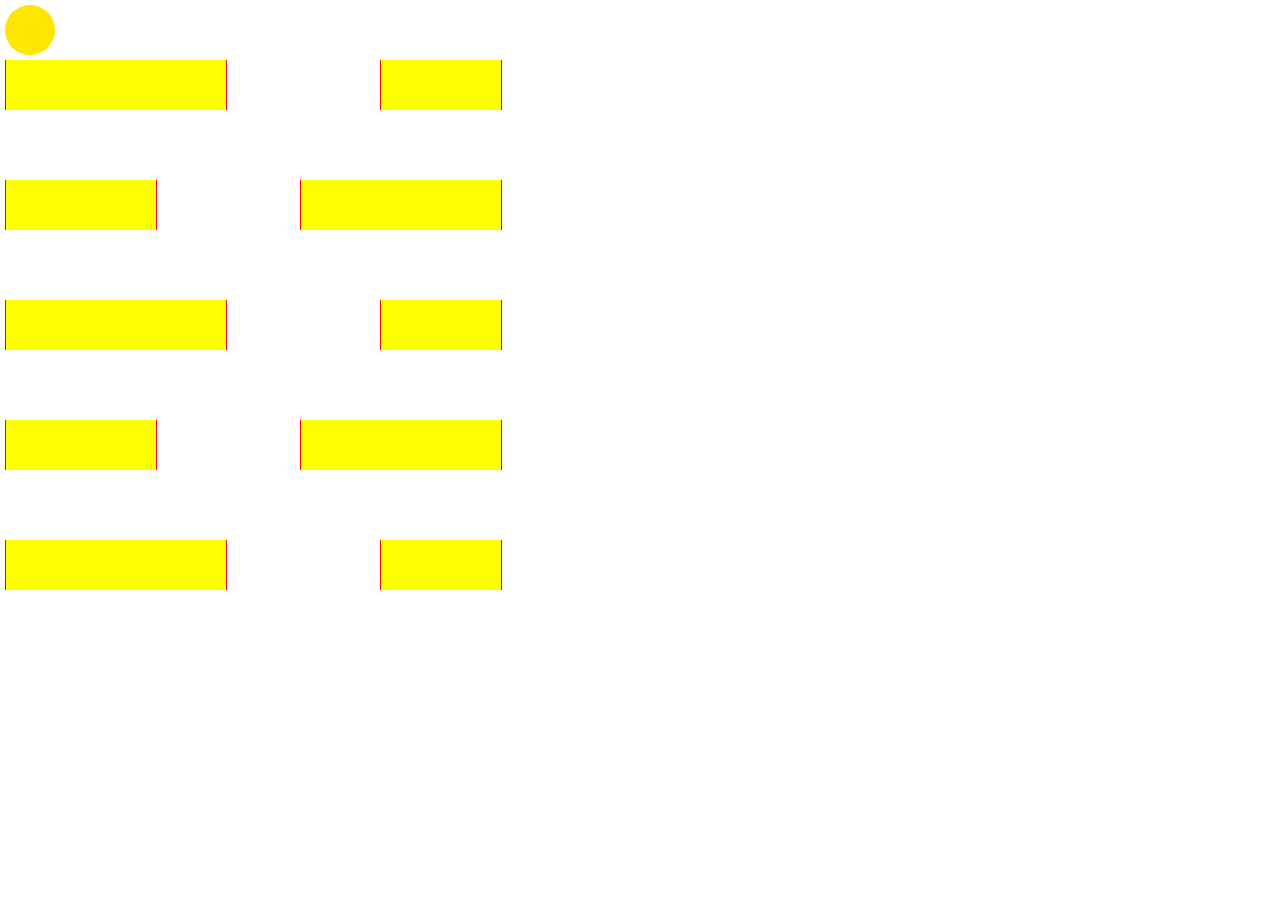
<file: web developer/ball animation/index.html>
<!DOCTYPE html>
<html lang="en">
<head>
    <meta charset="UTF-8">
    <meta http-equiv="X-UA-Compatible" content="IE=edge">
    <meta name="viewport" content="width=device-width, initial-scale=1.0">
    <title> BALL Game</title>
    <link rel="stylesheet" href="style.css">
</head>
<body>
    <div class="ball"></div>
    <div class="wall1"></div>
    <div class="wall2"></div>
    <div class="wall3"></div>
    <div class="wall4"></div>
    <div class="wall5"></div>
    <div class="wall6"></div>
    <div class="wall7"></div>
    <div class="wall8"></div>
    <div class="wall9"></div>
    <div class="wall10"></div>
    <div class="wall11"></div>
</body>
</html>
</file>
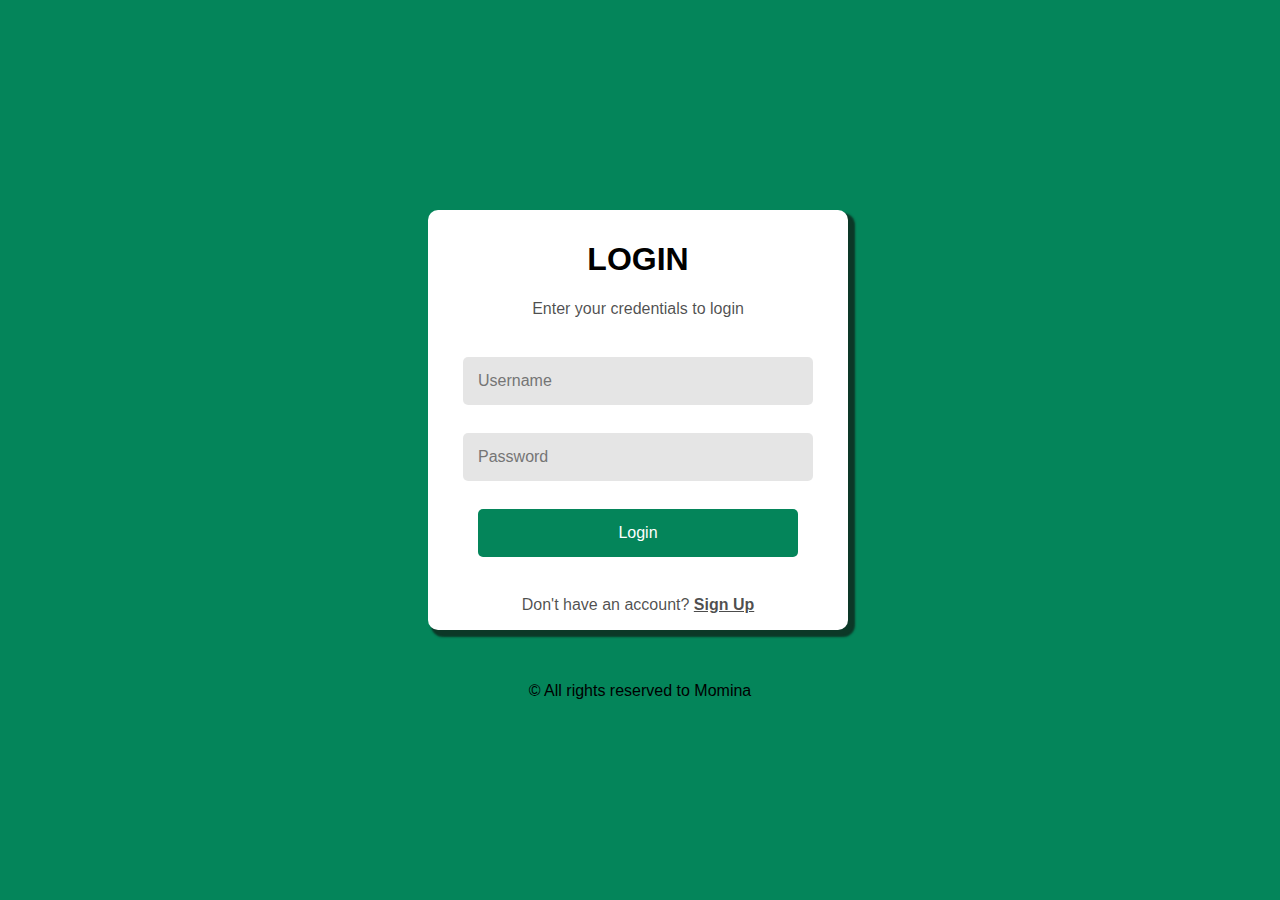
<file: web developer/form 1 by momina/index.html>
<!DOCTYPE html>
<html lang="en">
<head>
    <meta charset="UTF-8">
    <meta http-equiv="X-UA-Compatible" content="IE=edge">
    <meta name="viewport" content="width=device-width, initial-scale=1.0">
    <title>Login</title>
    <style>
        *{
    font-family: 'Franklin Gothic Medium', 'Arial Narrow', Arial, sans-serif;
}
    </style>
</head>
<body style=" background-color: rgb(4, 133, 90);">

        <form style="margin-top: 210px;
        margin-left: 420px;
        width: 400px;
        height: 400px;
        text-align: center;
        padding: 10px;
        background-color: rgba(255,255,255);
        border-radius: 10px;
        box-shadow: 5px 5px 2px 2px rgba(16, 20, 16, 0.685);">

            <h1 style="text-transform: uppercase;">Login</h1>
            <p style="color: rgb(0, 0, 0,0.7);">Enter your credentials to login</p><br>

            <input type="text" name="username"placeholder="Username" 
            style="border: none;
            background-color:rgb(0,0,0,0.1);
            padding: 15px;
            border-radius: 5px;
            width: 80%;
            margin: 5px;
            font-size: medium;"><br><br>

            <input type="password" name="password"placeholder="Password" 
            style="border: none;
            background-color:rgb(0,0,0,0.1);
            padding: 15px;
            border-radius: 5px;
            width: 80%;
            margin: 5px;
            font-size: medium;"><br><br>

            <input type="submit" value="Login" 
            style="width: 80%;
            margin: 5px;
            padding: 15px;
            font-size: medium;
            border-radius: 5px;
            border: none;
            background-color:rgb(4, 133, 90) ;
            color: white;"><br><br>
            
            <p style="color: rgb(0, 0, 0,0.7);">Don't have an account? <strong><u>Sign Up</u></strong></p>
        </form><br><br>

        <p style="text-align: center;">&copy; All rights reserved to Momina </p>

</body>
</html>
</file>
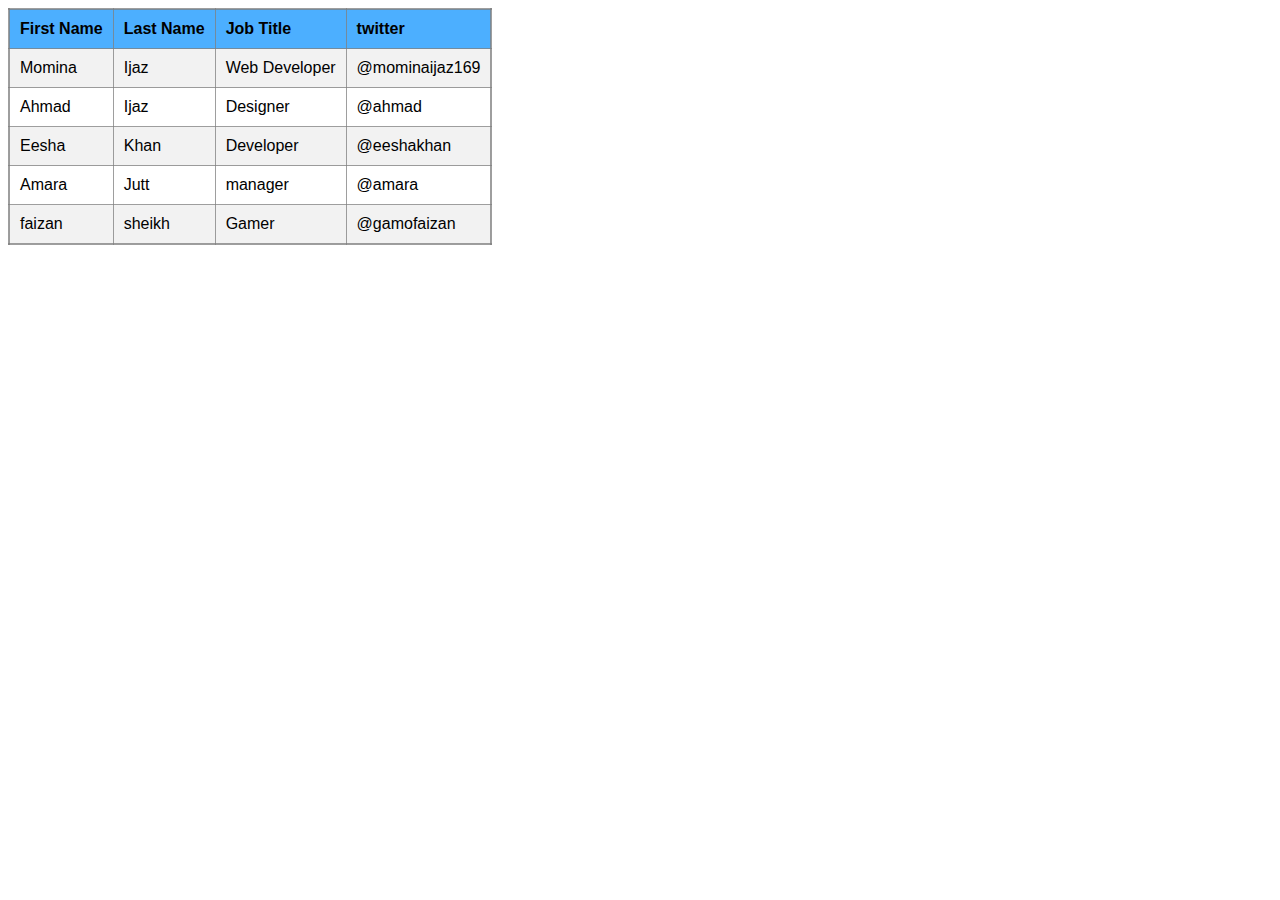
<file: web developer/table/index.html>
<!DOCTYPE html>
<html lang="en">
<head>
    <meta charset="UTF-8">
    <meta http-equiv="X-UA-Compatible" content="IE=edge">
    <meta name="viewport" content="width=device-width, initial-scale=1.0">
    <link rel="stylesheet" href="style.css">
    <title>Table designing</title>
</head>
<body>
    <table id="tab1">
        <title>Student</title>
        <tr>
            <th>First Name</th>
            <th>Last Name</th>
            <th>Job Title</th>
            <th>twitter</th>
        </tr>

        <tr>
            <td>Momina</td>
            <td>Ijaz</td>
            <td>Web Developer</td>
            <td>@mominaijaz169</td>
        </tr>
        <tr>
            <td>Ahmad</td>
            <td>Ijaz</td>
            <td>Designer</td>
            <td>@ahmad</td>
        </tr>
        <tr>
            <td>Eesha</td>
            <td>Khan</td>
            <td>Developer</td>
            <td>@eeshakhan</td>
        </tr>
        <tr>
            <td>Amara</td>
            <td>Jutt</td>
            <td>manager</td>
            <td>@amara</td>
        </tr>
        <tr>
            <td>faizan</td>
            <td>sheikh</td>
            <td>Gamer</td>
            <td>@gamofaizan</td>
        </tr>
    </table>
</body>
</html>
</file>
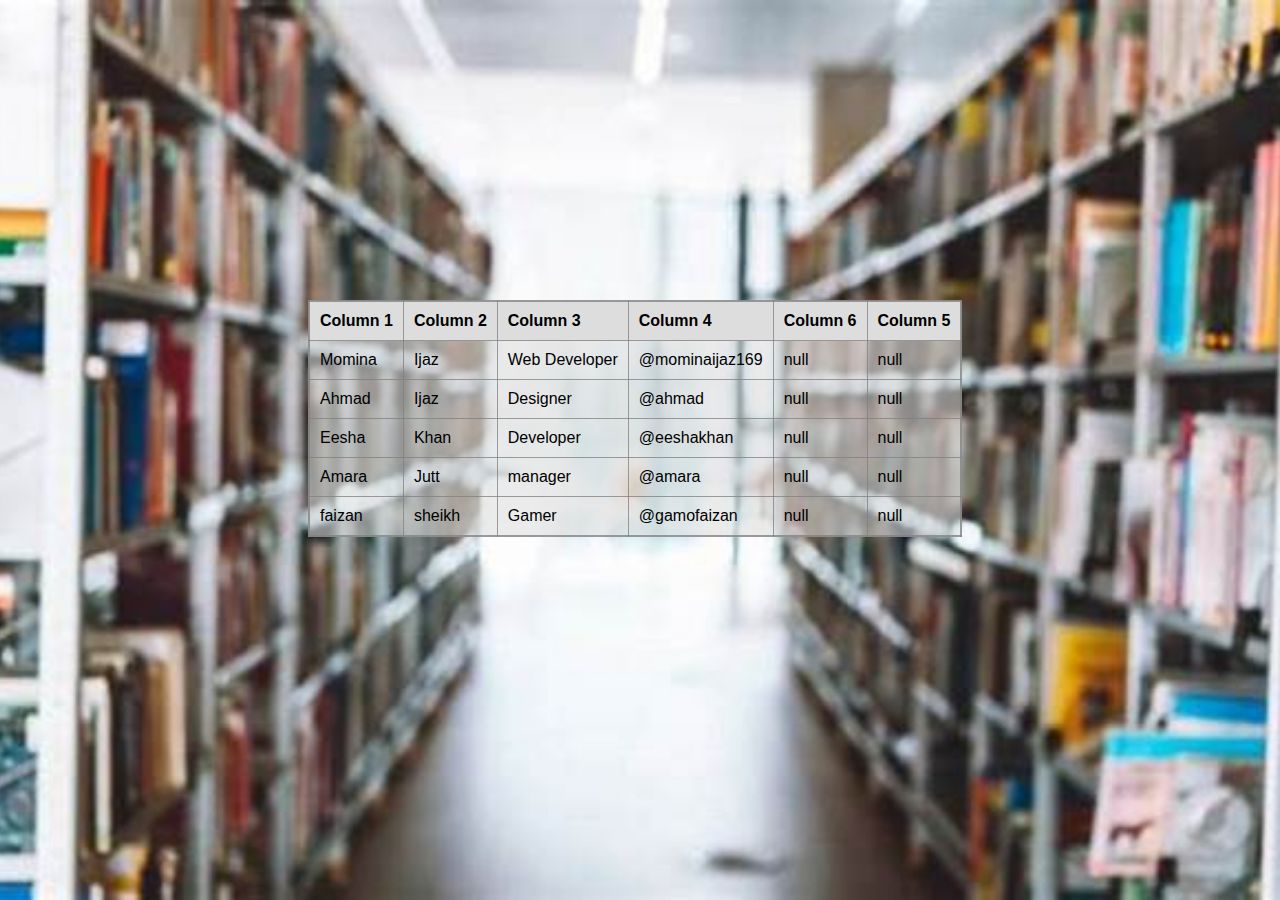
<file: web developer/table2/index.html>
<!DOCTYPE html>
<html lang="en">
<head>
    <meta charset="UTF-8">
    <meta http-equiv="X-UA-Compatible" content="IE=edge">
    <meta name="viewport" content="width=device-width, initial-scale=1.0">
    <link rel="stylesheet" href="style.css">
    <title>Table with bg</title>
</head>
<body>
    <table id="tab1">
        <title>Student</title>
        <tr>
            <th>Column 1</th>
            <th>Column 2</th>
            <th>Column 3</th>
            <th>Column 4</th>
            <th>Column 6</th>
            <th>Column 5</th>
        </tr>

        <tr>
            <td>Momina</td>
            <td>Ijaz</td>
            <td>Web Developer</td>
            <td>@mominaijaz169</td>
            <td>null</td>
            <td>null</td>
        </tr>
        <tr>
            <td>Ahmad</td>
            <td>Ijaz</td>
            <td>Designer</td>
            <td>@ahmad</td>
            <td>null</td>
            <td>null</td>
        </tr>
        <tr>
            <td>Eesha</td>
            <td>Khan</td>
            <td>Developer</td>
            <td>@eeshakhan</td>
            <td>null</td>
            <td>null</td>
        </tr>
        <tr>
            <td>Amara</td>
            <td>Jutt</td>
            <td>manager</td>
            <td>@amara</td>
            <td>null</td>
            <td>null</td>
        </tr>
        <tr>
            <td>faizan</td>
            <td>sheikh</td>
            <td>Gamer</td>
            <td>@gamofaizan</td>
            <td>null</td>
            <td>null</td>
        </tr>
    </table>
</body>
</html>
</file>
<file: web developer/ball animation/style.css>
.ball{
    width: 50px;
    height: 50px;
    border-radius: 50%;
    background-color: rgb(255, 230, 0);
    position: absolute;
    top: 5px;
    left: 5px;
    animation: ball 4s 0s infinite ;
    animation-direction: alternate;
}
@keyframes ball {
    0%{
        top: 5px;
        left: 5px;
        background-color: rgb(255, 230, 0);
    }
    10%{
        top: 5px;
        left: 290px;
        background-color: rgb(255, 230, 0);
    }
    20%{
        top: 130px;
        left: 290px;
        background-color: rgb(255, 153, 0);
    }
    30%{
        top: 130px;
        left: 190px;
        background-color: rgb(255, 153, 0);
    }
    40%{
        top: 250px;
        left: 190px;
        background-color: rgb(245, 69, 221);
    }
    50%{
        top: 250px;
        left: 290px;
        background-color: rgb(245, 69, 221);
    }
    60%{
        top: 372px;
        left: 290px;
        background-color: rgb(255, 0, 0);
    }
    70%{
        top: 372px;
        left: 190px;
        background-color: rgb(255, 0, 0);
    }
    80%{
        top: 490px;
        left: 190px;
        background-color: rgb(22, 9, 78);
    }
    90%{
        top: 490px;
        left: 290px;
        background-color: rgb(22, 9, 78);
    }
    100%{
        top: 590px;
        left: 290px;
        background-color: rgb(255, 153, 0);
    }
}
.wall1{
    width: 220px;
    height: 50px;
    background-color: yellow;
    border-left: 1px solid red;
    border-right: 1px solid red;
    position: absolute;
    display: inline-block;
    top: 60px;
    left: 5px;
}
.wall2{
    width: 120px;
    height: 50px;
    background-color: yellow;
    border-left: 1px solid red;
    border-right: 1px solid red;
    position: absolute;
    display: inline-block;
    top: 60px;
    left: 380px;
}
.wall3{
    width: 150px;
    height: 50px;
    background-color: yellow;
    border-left: 1px solid red;
    border-right: 1px solid red;
    display: inline-block;
    position: absolute;
    top: 180px;
    left: 5px;
}
.wall4{
    width: 200px;
    height: 50px;
    background-color: yellow;
    border-left: 1px solid red;
    border-right: 1px solid red;
    position: absolute;
    display: inline-block;
    top: 180px;
    left: 300px;
}
.wall5{
    width: 220px;
    height: 50px;
    background-color: yellow;
    border-left: 1px solid red;
    border-right: 1px solid red;
    position: absolute;
    display: inline-block;
    top: 300px;
    left: 5px;
}
.wall6{
    width: 120px;
    height: 50px;
    background-color: yellow;
    border-left: 1px solid red;
    border-right: 1px solid red;
    position: absolute;
    display: inline-block;
    top: 300px;
    left: 380px;
}
.wall7{
    width: 150px;
    height: 50px;
    background-color: yellow;
    border-left: 1px solid red;
    border-right: 1px solid red;
    display: inline-block;
    position: absolute;
    top: 420px;
    left: 5px;
}
.wall8{
    width: 200px;
    height: 50px;
    background-color: yellow;
    border-left: 1px solid red;
    border-right: 1px solid red;
    position: absolute;
    display: inline-block;
    top: 420px;
    left: 300px;
}
.wall9{
    width: 220px;
    height: 50px;
    background-color: yellow;
    border-left: 1px solid red;
    border-right: 1px solid red;
    position: absolute;
    display: inline-block;
    top: 540px;
    left: 5px;
}
.wall10{
    width: 120px;
    height: 50px;
    background-color: yellow;
    border-left: 1px solid red;
    border-right: 1px solid red;
    position: absolute;
    display: inline-block;
    top: 540px;
    left: 380px;
}
</file>
<file: web developer/table/style.css>
*{
    font-family: 'Trebuchet MS', 'Lucida Sans Unicode', 'Lucida Grande', 'Lucida Sans', Arial, sans-serif;
}
body{
    display: flex;
}
#tab1{
    border: 2px solid rgba(128, 128, 128, 0.761);
    border-collapse: collapse;
    text-align: left;
}
th{
    background-color: rgba(2, 141, 255, 0.705);
}
th, td{
    padding: 10px;
    margin: 10px;
    border: 1px solid rgb(128, 128, 128, 0.761);
}
tr:nth-child(even){
    background-color: rgba(221, 221, 221, 0.369);
}
</file>
<file: web developer/table2/style.css>
*{
    font-family: 'Trebuchet MS', 'Lucida Sans Unicode', 'Lucida Grande', 'Lucida Sans', Arial, sans-serif;
}
body{
    background-image: url('OIP.jpg');
    background-repeat: no-repeat;
    background-attachment: fixed;
    background-position: center center;
    background-size: cover;
}
#tab1{
    border: 2px solid rgba(128, 128, 128, 0.761);
    border-collapse: collapse;
    background-color: #dddddd91;
    text-align: left;
   margin-top: 300px;
   margin-left: 300px;
}
th{
    background-color: #ddd;
}
th, td{
    padding: 10px;
    margin: 10px;
    border: 1px solid rgb(128, 128, 128, 0.761);
}
</file>
